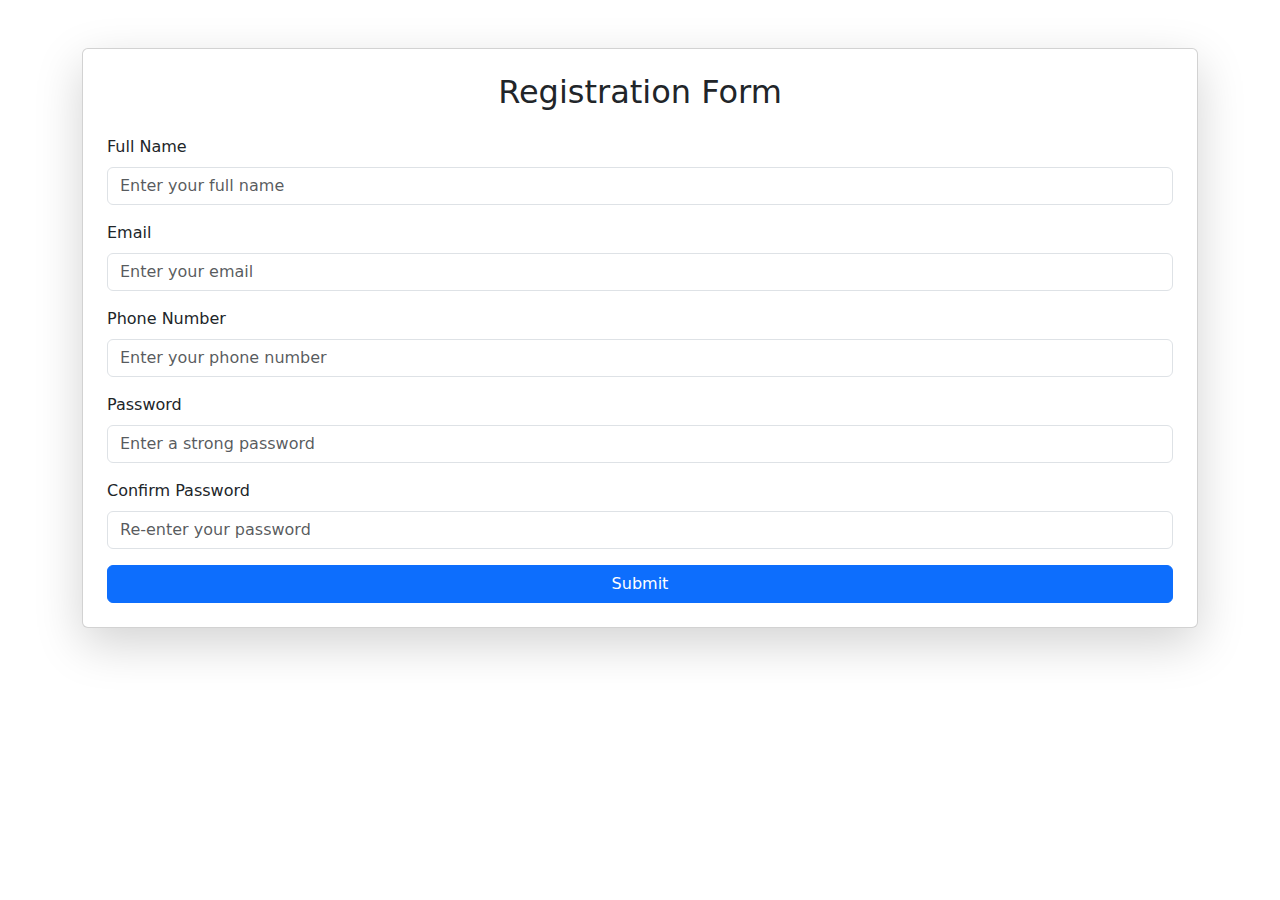
<file: Project/Form/index.html>
<!DOCTYPE html>
<html lang="en">
<head>
  <meta charset="UTF-8">
  <meta name="viewport" content="width=device-width, initial-scale=1.0">
  <title>Form Validation</title>
  <link rel="stylesheet" href="style.css">
  <!-- Bootstrap -->
  <link href="https://cdn.jsdelivr.net/npm/bootstrap@5.3.0-alpha1/dist/css/bootstrap.min.css" rel="stylesheet">
</head>
<body>
  <div class="container mt-5">
    <div class="card p-4 shadow-lg">
      <h2 class="text-center mb-4">Registration Form</h2>
      <form id="registrationForm" novalidate>
        <!-- Full Name -->
        <div class="mb-3">
          <label for="fullName" class="form-label">Full Name</label>
          <input type="text" id="fullName" class="form-control" placeholder="Enter your full name">
          <small class="text-danger" id="nameError"></small>
        </div>

        <!-- Email -->
        <div class="mb-3">
          <label for="email" class="form-label">Email</label>
          <input type="email" id="email" class="form-control" placeholder="Enter your email">
          <small class="text-danger" id="emailError"></small>
        </div>

        <!-- Phone Number -->
        <div class="mb-3">
          <label for="phone" class="form-label">Phone Number</label>
          <input type="text" id="phone" class="form-control" placeholder="Enter your phone number">
          <small class="text-danger" id="phoneError"></small>
        </div>

        <!-- Password -->
        <div class="mb-3">
          <label for="password" class="form-label">Password</label>
          <input type="password" id="password" class="form-control" placeholder="Enter a strong password">
          <small class="text-danger" id="passwordError"></small>
        </div>

        <!-- Confirm Password -->
        <div class="mb-3">
          <label for="confirmPassword" class="form-label">Confirm Password</label>
          <input type="password" id="confirmPassword" class="form-control" placeholder="Re-enter your password">
          <small class="text-danger" id="confirmPasswordError"></small>
        </div>

        <!-- Submit Button -->
        <button type="submit" class="btn btn-primary w-100">Submit</button>
      </form>
    </div>
  </div>
  <script src="script.js"></script>
</body>
</html>
</file>
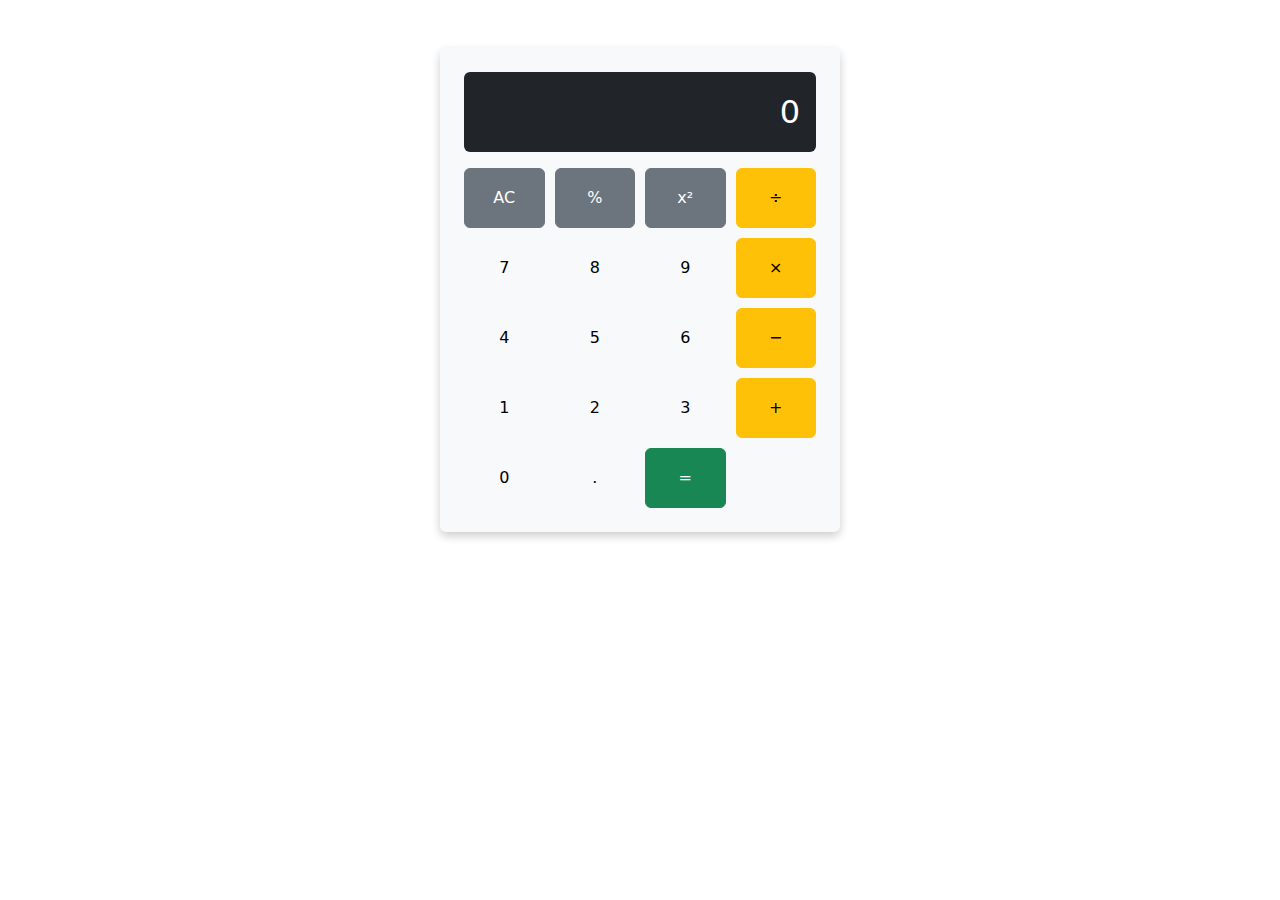
<file: Project/Calc/calc.html>
<!DOCTYPE html>
<html lang="en">
<head>
  <meta charset="UTF-8">
  <meta name="viewport" content="width=device-width, initial-scale=1.0">
  <title>Calculator</title>
  <link rel="stylesheet" href="style.css">
  <!-- Add Bootstrap -->
  <link href="https://cdn.jsdelivr.net/npm/bootstrap@5.3.0-alpha1/dist/css/bootstrap.min.css" rel="stylesheet">
</head>
<body>
  <div class="container mt-5">
    <div class="calculator bg-light p-4 rounded">
      <!-- Display -->
      <div id="display" class="bg-dark text-white text-end p-3 rounded">0</div>
      <!-- Buttons -->
      <div class="button-grid mt-3">
        <!-- Row 1 -->
        <button class="btn btn-secondary" data-key="AC">AC</button>
        <button class="btn btn-secondary" data-key="%">%</button>
        <button class="btn btn-secondary" data-key="square">x²</button>
        <button class="btn btn-warning" data-key="/">÷</button>
        <!-- Row 2 -->
        <button class="btn btn-light" data-key="7">7</button>
        <button class="btn btn-light" data-key="8">8</button>
        <button class="btn btn-light" data-key="9">9</button>
        <button class="btn btn-warning" data-key="*">×</button>
        <!-- Row 3 -->
        <button class="btn btn-light" data-key="4">4</button>
        <button class="btn btn-light" data-key="5">5</button>
        <button class="btn btn-light" data-key="6">6</button>
        <button class="btn btn-warning" data-key="-">−</button>
        <!-- Row 4 -->
        <button class="btn btn-light" data-key="1">1</button>
        <button class="btn btn-light" data-key="2">2</button>
        <button class="btn btn-light" data-key="3">3</button>
        <button class="btn btn-warning" data-key="+">+</button>
        <!-- Row 5 -->
        <button class="btn btn-light" data-key="0">0</button>
        <button class="btn btn-light" data-key=".">.</button>
        <button class="btn btn-success" data-key="=">=</button>
      </div>
    </div>
  </div>
  <script src="script.js"></script>
</body>
</html>
</file>
<file: Project/Form/style.css>
/* style.css */
body {
    background-color: #f8f9fa;
    font-family: Arial, sans-serif;
  }
  
  .container {
    max-width: 500px;
  }
  
  .card {
    border-radius: 10px;
  }
  
  button {
    font-size: 1.1rem;
  }
</file>
<file: Project/Calc/style.css>
/* style.css */
body {
    font-family: Arial, sans-serif;
    background-color: #5b8dbc;
  }
  
  .calculator {
    max-width: 400px;
    margin: 0 auto;
    box-shadow: 0 4px 10px rgba(0, 0, 0, 0.2);
  }
  
  #display {
    font-size: 2rem;
    min-height: 70px;
  }
  
  .button-grid {
    display: grid;
    grid-template-columns: repeat(4, 1fr);
    gap: 10px;
  }
  
  button {
    height: 60px;
    font-size: 1.2rem;
  }
</file>
